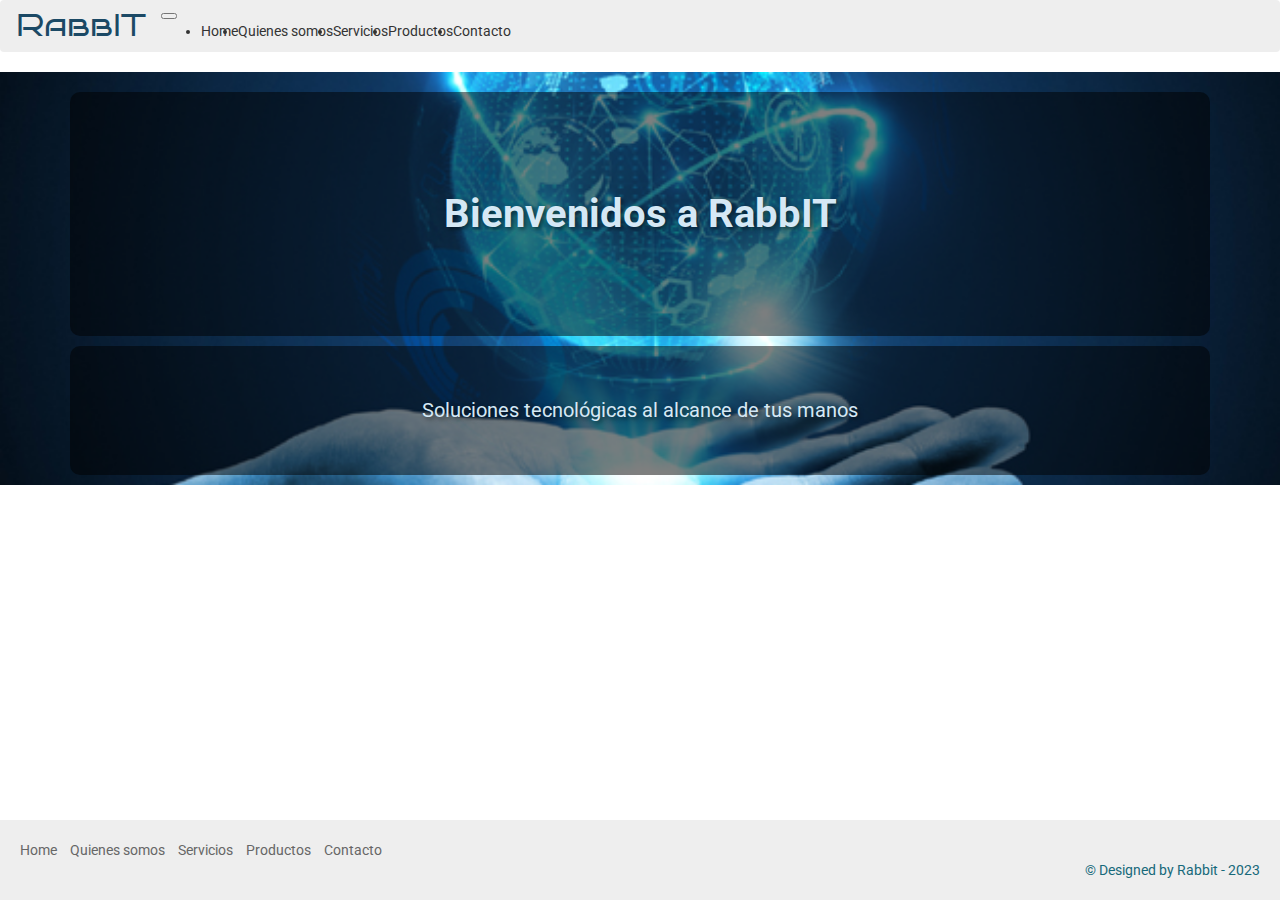
<file: index.html>
<!DOCTYPE html>
<html lang="en">
<head>
    <meta charset="UTF-8">
    <meta http-equiv="X-UA-Compatible" content="IE=edge">
    <meta name="viewport" content="width=device-width, initial-scale=1">
    <title>RabbIT - Soluciones Tecnologicas</title>
    <meta name="keywords" content="desarrollo, soporte, hardware, software, redes, seguridad informatica">
    <meta name="description" content="Soluciones tecnologicas al alcance de tus manos.">
    <link rel="shortcut icon" href="./images/rabbitFav.png" type="image/x-icon">
    <link href="https://cdn.jsdelivr.net/npm/bootstrap@5.3.0-alpha3/dist/css/bootstrap.min.css" rel="stylesheet" integrity="sha384-KK94CHFLLe+nY2dmCWGMq91rCGa5gtU4mk92HdvYe+M/SXH301p5ILy+dN9+nJOZ" crossorigin="anonymous">
    <link rel="stylesheet" href="https://maxcdn.bootstrapcdn.com/bootstrap/3.3.7/css/bootstrap.min.css">
    <link rel="stylesheet" href="./scss/style.css">
</head>
<body>
    <header class="titulosOcultos"> 
        <h1 class="titulo"> RabbIT</h1>
    </header>

    <main>
        <section>
            <nav class="navbar navbar-expand-lg" style="background-color: #EEEEEE;">
                <div class="container-fluid">
                    <a class="navbar-brand" href="./index.html">RabbIT</a>
                    <button class="navbar-toggler" type="button" data-bs-toggle="collapse" data-bs-target="#navbarNav"
                        aria-controls="navbarNav" aria-expanded="false" aria-label="Toggle navigation">
                        <span class="navbar-toggler-icon"></span>
                    </button>
                    <div class="collapse navbar-collapse" id="navbarNav">
                        <ul class="navbar-nav">
                            <li class="nav-item">
                                <a class="nav-link active" aria-current="page" href="#">Home</a>
                            </li>
                            <li class="nav-item">
                                <a class="nav-link" href="./pages/quienesSomos.html">Quienes somos</a>
                            </li>
                            <li class="nav-item">
                                <a class="nav-link" href="./pages/servicios.html">Servicios</a>
                            </li>
                            <li class="nav-item">
                                <a class="nav-link" href="./pages/productos.html">Productos</a>
                            </li>
                            <li class="nav-item">
                                <a class="nav-link" href="./pages/contacto.html">Contacto</a>
                            </li>
                        </ul>
                    </div>
                </div>
            </nav>
        </section>
        
        <section>
            <div class="indexApariencia">
                <div class="container text-center">
                    <h1 class="tituloIndex">Bienvenidos a RabbIT</h1>
                    <p class="parrafoIndex">Soluciones tecnológicas al alcance de tus manos</p>
                </div>
            </div>
        </section>
    </main>
    <footer>
      <ul>
        <li><a href="./index.html">Home</a></li>
        <li><a href="./pages/quienesSomos.html">Quienes somos</a></li>
        <li><a href="./pages/servicios.html">Servicios</a></li>
        <li><a href="./pages/productos.html">Productos</a></li>
        <li><a href="./pages/contacto.html">Contacto</a></li>
      </ul>
      <div class="copyright">
        &copy; Designed by Rabbit - 2023
      </div>
    </footer>
    <script src="https://cdn.jsdelivr.net/npm/bootstrap@5.3.0-alpha3/dist/js/bootstrap.bundle.min.js" integrity="sha384-ENjdO4Dr2bkBIFxQpeoTz1HIcje39Wm4jDKdf19U8gI4ddQ3GYNS7NTKfAdVQSZe" crossorigin="anonymous"></script>
</body>
</html>
</file>
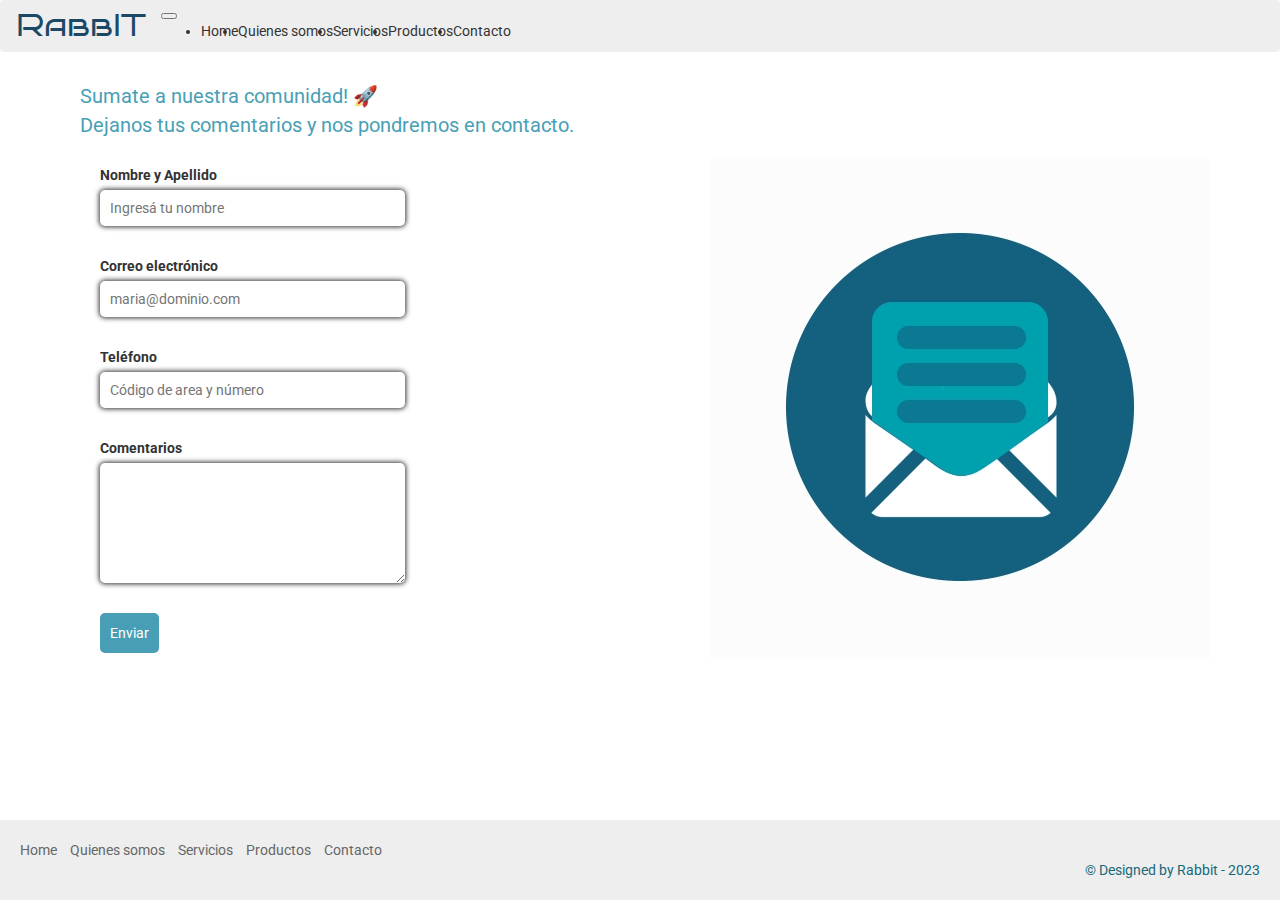
<file: pages/contacto.html>
<!DOCTYPE html>
<html lang="en">
<head>
    <meta charset="UTF-8">
    <meta http-equiv="X-UA-Compatible" content="IE=edge">
    <meta name="viewport" content="width=device-width, initial-scale=1.0">
    <title>RabbIT - Contacto</title>
    <meta name="keywords" content="desarrollo, soporte, hardware, software, redes, seguridad informatica">
    <meta name="description" content="Escribinos con todas tus consultas que uno de nuestros especialistas se pondrá en contacto al instante.">
    <link rel="shortcut icon" href="../images/rabbitFav.png" type="image/x-icon">
    <link href="https://cdn.jsdelivr.net/npm/bootstrap@5.3.0-alpha3/dist/css/bootstrap.min.css" rel="stylesheet" integrity="sha384-KK94CHFLLe+nY2dmCWGMq91rCGa5gtU4mk92HdvYe+M/SXH301p5ILy+dN9+nJOZ" crossorigin="anonymous">
    <link rel="stylesheet" href="https://maxcdn.bootstrapcdn.com/bootstrap/3.3.7/css/bootstrap.min.css">
    <link rel="stylesheet" href="../scss/style.css">
</head>

<body>

    <header class="titulosOcultos"> 
        <h1 class="titulo"> RabbIT</h1>
    </header>
    
    <main>
        <section>
            <nav class="navbar navbar-expand-lg" style="background-color: #EEEEEE;">
                <div class="container-fluid">
                    <a class="navbar-brand" href="../index.html">RabbIT</a>
                    <button class="navbar-toggler" type="button" data-bs-toggle="collapse" data-bs-target="#navbarNav"
                        aria-controls="navbarNav" aria-expanded="false" aria-label="Toggle navigation">
                        <span class="navbar-toggler-icon"></span>
                    </button>
                    <div class="collapse navbar-collapse" id="navbarNav">
                        <ul class="navbar-nav">
                            <li class="nav-item">
                                <a class="nav-link active" aria-current="page" href="../index.html">Home</a>
                            </li>
                            <li class="nav-item">
                                <a class="nav-link" href="./quienesSomos.html">Quienes somos</a>
                            </li>
                            <li class="nav-item">
                                <a class="nav-link" href="./servicios.html">Servicios</a>
                            </li>
                            <li class="nav-item">
                                <a class="nav-link" href="./productos.html">Productos</a>
                            </li>
                            <li class="nav-item">
                                <a class="nav-link" href="./contacto.html">Contacto</a>
                            </li>
                        </ul>
                    </div>
                </div>
            </nav>
        </section>

        <section class="container">
                <p class="contactoTexto">Sumate a nuestra comunidad! &#128640 <br>
                Dejanos tus comentarios y nos pondremos en contacto.</p>
        </section>
        
        <section class="container" >
            <div class="contenedor">
                <form class="formulario">
                    <label for="nombreApellido">Nombre y Apellido</label>
                    <input type="text" id="nombreApellido" placeholder="Ingresá tu nombre" required> 
                    <br>
                    <label for="correoElectronico">Correo electrónico</label> 
                    <input type="email" id="correoElectronico" placeholder="maria@dominio.com" required>
                    <br>
                    <label for="telefono">Teléfono</label>
                    <input type="number" id="telefono" placeholder="Código de area y número"  required> 
                    <br>
                    <label for="comentario">Comentarios</label>
                    <textarea name="mensaje" id="mensaje" cols="20" rows="5" placeholder="Ingresá aqui tus comentarios"  required> </textarea>
                    <br>
                    <button class="boton" type="submit"> Enviar</button>
                </form>
                <img class="gifContacto" src="../images/contacto.gif" alt="enviarCorreo">
            </div>
        </section>
    </main>

    <footer>
        <ul>
            <li><a href="../index.html">Home</a></li>
            <li><a href="./quienesSomos.html">Quienes somos</a></li>
            <li><a href="./servicios.html">Servicios</a></li>
            <li><a href="./productos.html">Productos</a></li>
            <li><a href="./contacto.html">Contacto</a></li>
        </ul>
        <div class="copyright">
            &copy; Designed by Rabbit - 2023
        </div>
    </footer>
<script src="https://cdn.jsdelivr.net/npm/bootstrap@5.3.0-alpha3/dist/js/bootstrap.bundle.min.js" integrity="sha384-ENjdO4Dr2bkBIFxQpeoTz1HIcje39Wm4jDKdf19U8gI4ddQ3GYNS7NTKfAdVQSZe" crossorigin="anonymous"></script>
</body>
</html>
</file>
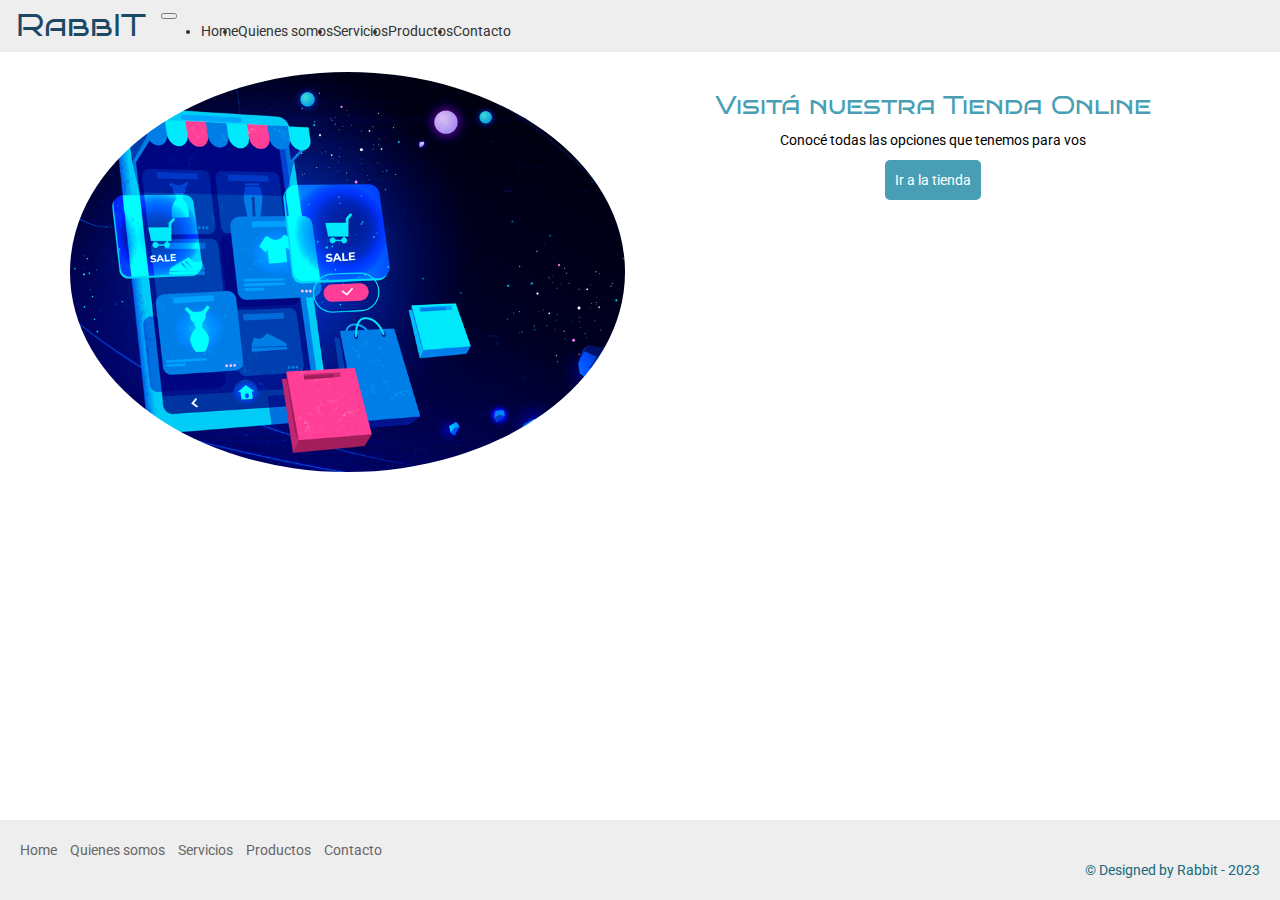
<file: pages/productos.html>
<!DOCTYPE html>
<html lang="en">

<head>
    <meta charset="UTF-8">
    <meta http-equiv="X-UA-Compatible" content="IE=edge">
    <meta name="viewport" content="width=device-width, initial-scale=1.0">
    <title>RabbIT - Productos</title>
    <meta name="keywords" content="desarrollo, soporte, hardware, software, redes, seguridad informatica">
    <meta name="description" content="Visita nuestra tienda. Tenemos lo que buscas y sino lo conseguimos.">
    <link rel="shortcut icon" href="../images/rabbitFav.png" type="image/x-icon">
    <link href="https://cdn.jsdelivr.net/npm/bootstrap@5.3.0-alpha3/dist/css/bootstrap.min.css" rel="stylesheet"
        integrity="sha384-KK94CHFLLe+nY2dmCWGMq91rCGa5gtU4mk92HdvYe+M/SXH301p5ILy+dN9+nJOZ" crossorigin="anonymous">
    <link rel="stylesheet" href="https://maxcdn.bootstrapcdn.com/bootstrap/3.3.7/css/bootstrap.min.css">
    <link rel="stylesheet" href="../scss/style.css">
</head>

<body>
    <header>
        <h1 class="titulosOcultos">RabbIT</h1>
    </header>
    <main>
        <section class="headerRabbit">
            <nav class="navbar navbar-expand-lg" style="background-color: #EEEEEE;">
                <div class="container-fluid">
                    <a class="navbar-brand" href="../index.html">RabbIT</a>
                    <button class="navbar-toggler" type="button" data-bs-toggle="collapse" data-bs-target="#navbarNav"
                        aria-controls="navbarNav" aria-expanded="false" aria-label="Toggle navigation">
                        <span class="navbar-toggler-icon"></span>
                    </button>
                    <div class="collapse navbar-collapse" id="navbarNav">
                        <ul class="navbar-nav">
                            <li class="nav-item">
                                <a class="nav-link active" aria-current="page" href="../index.html">Home</a>
                            </li>
                            <li class="nav-item">
                                <a class="nav-link" href="./quienesSomos.html">Quienes somos</a>
                            </li>
                            <li class="nav-item">
                                <a class="nav-link" href="./servicios.html">Servicios</a>
                            </li>
                            <li class="nav-item">
                                <a class="nav-link" href="./productos.html">Productos</a>
                            </li>
                            <li class="nav-item">
                                <a class="nav-link" href="./contacto.html">Contacto</a>
                            </li>
                        </ul>
                    </div>
                </div>
            </nav>
        </section>
        <section>
            <div class="container">
                <div class="row">
                <div class="col-md-6">
                    <img class="tiendaImg" src="../images/tiendaImg.jpeg" alt="tienda">
                </div>
                <div class="col-md-6 d-flex align-items-center justify-content-center" >
                    <div class="textoTienda">
                    <h2 class="subtitulos">Visitá nuestra Tienda Online</h2>
                    <p class="textoProductos">Conocé todas las opciones que tenemos para vos</p>
                    <button class="boton" > Ir a la tienda </button>
                </div>
                </div>
                </div>
            </div>

        </section>
    </main>

    <footer>
        <ul>
            <li><a href="../index.html">Home</a></li>
            <li><a href="./quienesSomos.html">Quienes somos</a></li>
            <li><a href="./servicios.html">Servicios</a></li>
            <li><a href="./productos.html">Productos</a></li>
            <li><a href="./contacto.html">Contacto</a></li>
        </ul>
        <div class="copyright">
            &copy; Designed by Rabbit - 2023
        </div>
    </footer>
    <script src="https://cdn.jsdelivr.net/npm/bootstrap@5.3.0-alpha3/dist/js/bootstrap.bundle.min.js"
        integrity="sha384-ENjdO4Dr2bkBIFxQpeoTz1HIcje39Wm4jDKdf19U8gI4ddQ3GYNS7NTKfAdVQSZe"
        crossorigin="anonymous"></script>
</body>

</html>
</file>
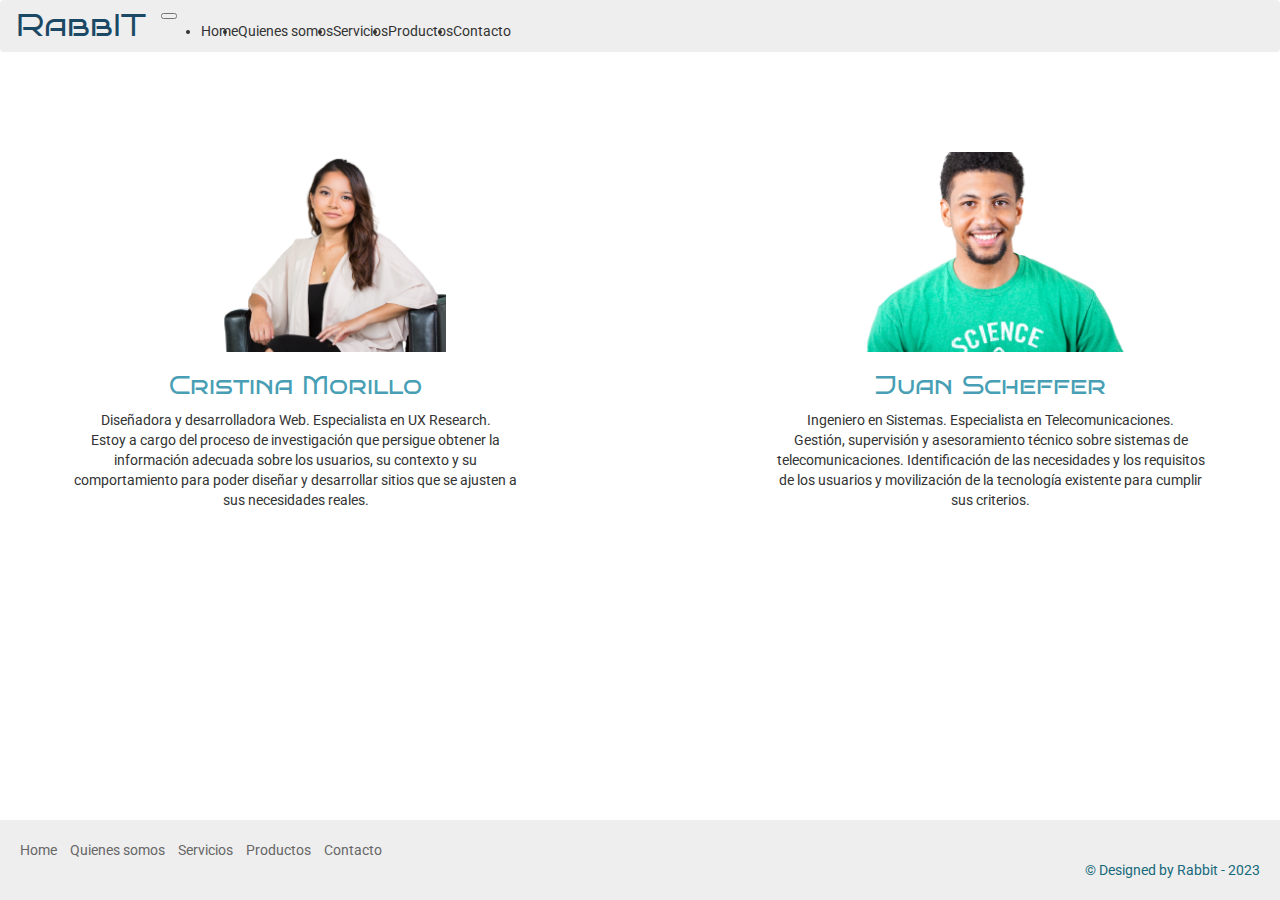
<file: pages/quienesSomos.html>
<!DOCTYPE html>
<html lang="en">
<head>
    <meta charset="UTF-8">
    <meta http-equiv="X-UA-Compatible" content="IE=edge">
    <meta name="viewport" content="width=device-width, initial-scale=1.0">
    <title>RabbIT - Quienes somos</title>
    <meta name="keywords" content="desarrollo, soporte, hardware, software, redes, seguridad informatica">
    <meta name="description" content="Conoce los profesionales que formamos parte de RabbIT y descubri la mejor manera de impulsar el entorno tecnologico de tu negocio">
    <link rel="shortcut icon" href="../images/rabbitFav.png" type="image/x-icon">
    <link href="https://cdn.jsdelivr.net/npm/bootstrap@5.3.0-alpha3/dist/css/bootstrap.min.css" rel="stylesheet" integrity="sha384-KK94CHFLLe+nY2dmCWGMq91rCGa5gtU4mk92HdvYe+M/SXH301p5ILy+dN9+nJOZ" crossorigin="anonymous">
    <link rel="stylesheet" href="https://maxcdn.bootstrapcdn.com/bootstrap/3.3.7/css/bootstrap.min.css">
    <link rel="stylesheet" href="../scss/style.css">
</head>
<body>
    
    <header>
        <h1 class="titulosOcultos"><a href="../index.html"></a></a>RabbIT</h1>
    </header>

    <main>
        <section>
            <nav class="navbar navbar-expand-lg" style="background-color: #EEEEEE;">
                <div class="container-fluid">
                    <a class="navbar-brand" href="../index.html">RabbIT</a>
                    <button class="navbar-toggler" type="button" data-bs-toggle="collapse" data-bs-target="#navbarNav"
                        aria-controls="navbarNav" aria-expanded="false" aria-label="Toggle navigation">
                        <span class="navbar-toggler-icon"></span>
                    </button>
                    <div class="collapse navbar-collapse" id="navbarNav">
                        <ul class="navbar-nav">
                            <li class="nav-item">
                                <a class="nav-link active" aria-current="page" href="../index.html">Home</a>
                            </li>
                            <li class="nav-item">
                                <a class="nav-link" href="./quienesSomos.html">Quienes somos</a>
                            </li>
                            <li class="nav-item">
                                <a class="nav-link" href="./servicios.html">Servicios</a>
                            </li>
                            <li class="nav-item">
                                <a class="nav-link" href="./productos.html">Productos</a>
                            </li>
                            <li class="nav-item">
                                <a class="nav-link" href="./contacto.html">Contacto</a>
                            </li>
                        </ul>
                    </div>
                </div>
            </nav>
        </section>
        <section class="container" >
            <div class="quienesSomos">
                <div class="cristina">
                    <img class="crisjpg" src="../images/cristinaMorillo.png" alt="cristina">
                    <h2 class="subtitulos">Cristina Morillo</h2>
                    <p>Diseñadora y desarrolladora Web. Especialista en UX Research. <br> Estoy a cargo del proceso de investigación que persigue obtener la información adecuada sobre los usuarios, su contexto y su comportamiento para poder diseñar y desarrollar sitios que se ajusten a sus necesidades reales.</p>
                </div>
                
                <div class="juan">
                    <img class="juanjpg" src="../images/juanScheffer.png" alt="juan">
                    <h2 class="subtitulos">Juan Scheffer</h2>
                    <p>Ingeniero en Sistemas. Especialista en Telecomunicaciones. <br> Gestión, supervisión y asesoramiento técnico sobre sistemas de telecomunicaciones. Identificación de las necesidades y los requisitos de los usuarios y movilización de la tecnología existente para cumplir sus criterios.</p>
                </div>
            </div>
        </section>
    </main>
    <footer>
        <ul>
            <li><a href="../index.html">Home</a></li>
            <li><a href="./quienesSomos.html">Quienes somos</a></li>
            <li><a href="./servicios.html">Servicios</a></li>
            <li><a href="./productos.html">Productos</a></li>
            <li><a href="./contacto.html">Contacto</a></li>
        </ul>
        <div class="copyright">
            &copy; Designed by Rabbit - 2023
        </div>
    </footer>
<script src="https://cdn.jsdelivr.net/npm/bootstrap@5.3.0-alpha3/dist/js/bootstrap.bundle.min.js" integrity="sha384-ENjdO4Dr2bkBIFxQpeoTz1HIcje39Wm4jDKdf19U8gI4ddQ3GYNS7NTKfAdVQSZe" crossorigin="anonymous"></script>
</body>
</html>
</file>
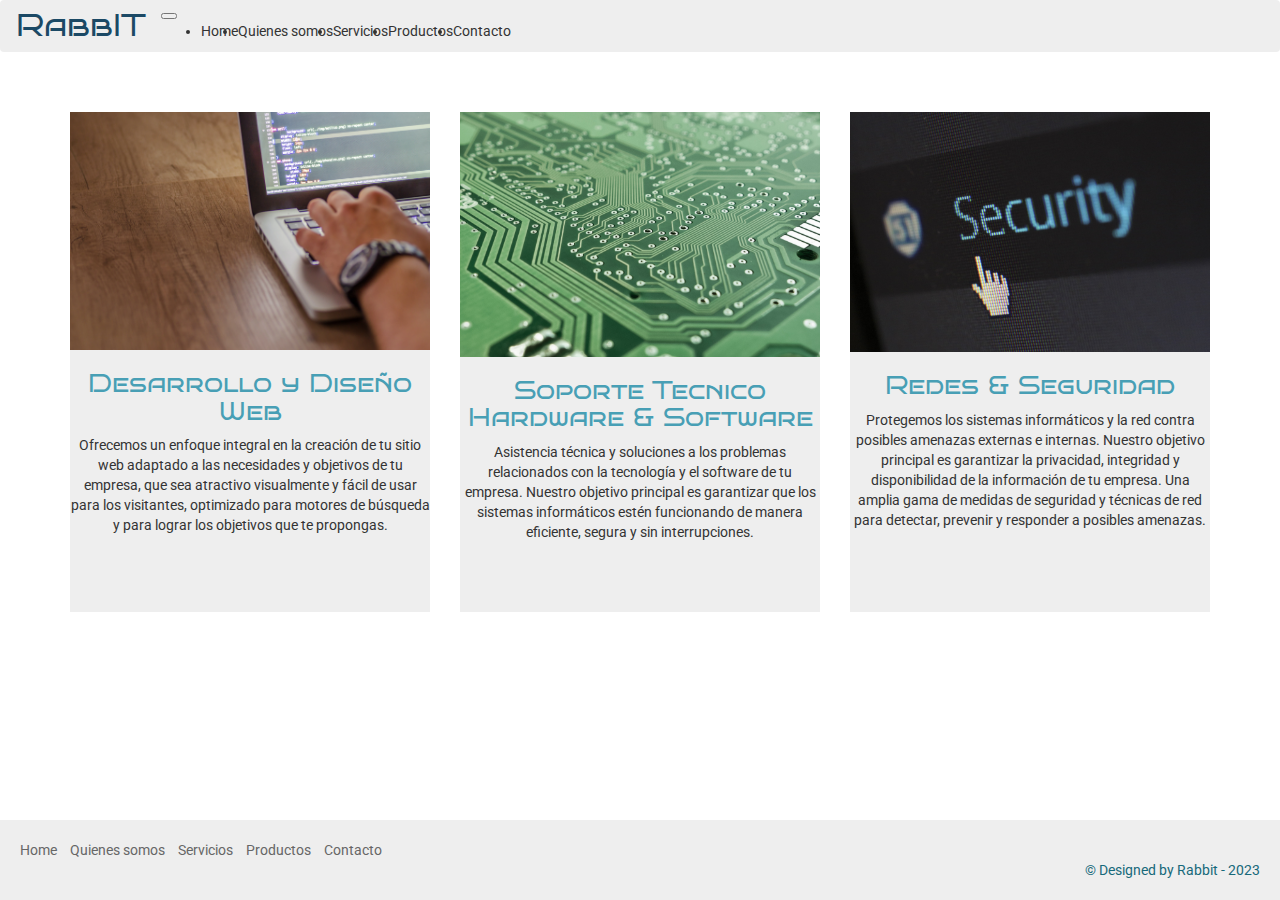
<file: pages/servicios.html>
<!DOCTYPE html>
<html lang="en">
<head>
    <meta charset="UTF-8">
    <meta http-equiv="X-UA-Compatible" content="IE=edge">
    <meta name="viewport" content="width=device-width, initial-scale=1.0">
    <title>RabbIT - Servicios</title>
    <meta name="keywords" content="desarrollo, soporte, hardware, software, redes, seguridad informatica">
    <meta name="description" content="Ofrecemos un amplio abanico de servicios para facilitar, optimizar y generar el mayor rendimiento en el entorno tecnologico de tu empresa">
    <link rel="shortcut icon" href="../images/rabbitFav.png" type="image/x-icon">
    <link href="https://cdn.jsdelivr.net/npm/bootstrap@5.3.0-alpha3/dist/css/bootstrap.min.css" rel="stylesheet" integrity="sha384-KK94CHFLLe+nY2dmCWGMq91rCGa5gtU4mk92HdvYe+M/SXH301p5ILy+dN9+nJOZ" crossorigin="anonymous">
    <link rel="stylesheet" href="https://maxcdn.bootstrapcdn.com/bootstrap/3.3.7/css/bootstrap.min.css">
    <link rel="stylesheet" href="../scss/style.css">
</head>
<body>
    
    <header>
        <h1 class="titulosOcultos">RabbIT</h1>
    </header>

    <main>
        <section>
            <nav class="navbar navbar-expand-lg" style="background-color: #EEEEEE;">
                <div class="container-fluid">
                    <a class="navbar-brand" href="../index.html">RabbIT</a>
                    <button class="navbar-toggler" type="button" data-bs-toggle="collapse" data-bs-target="#navbarNav"
                        aria-controls="navbarNav" aria-expanded="false" aria-label="Toggle navigation">
                        <span class="navbar-toggler-icon"></span>
                    </button>
                    <div class="collapse navbar-collapse" id="navbarNav">
                        <ul class="navbar-nav">
                            <li class="nav-item">
                                <a class="nav-link active" aria-current="page" href="../index.html">Home</a>
                            </li>
                            <li class="nav-item">
                                <a class="nav-link" href="./quienesSomos.html">Quienes somos</a>
                            </li>
                            <li class="nav-item">
                                <a class="nav-link" href="./servicios.html">Servicios</a>
                            </li>
                            <li class="nav-item">
                                <a class="nav-link" href="./productos.html">Productos</a>
                            </li>
                            <li class="nav-item">
                                <a class="nav-link" href="./contacto.html">Contacto</a>
                            </li>
                        </ul>
                    </div>
                </div>
            </nav>
        </section>

        <section class="container">
            <div class="tarjetas">
                <div class="desarrollo">
                    <img class="imgServicios" src="../images/desarrollo.webp" alt="desarrollo">
                    <h3 class="subtitulos" >Desarrollo y Diseño Web</h3>
                    <p class="parrafo">Ofrecemos un enfoque integral en la creación de tu sitio web adaptado a las necesidades y objetivos de tu empresa, que sea atractivo visualmente y fácil de usar para los visitantes, optimizado para motores de búsqueda y para lograr los objetivos que te propongas.</p>
                </div>
                <div class="soporte">
                    <img class="imgServicios" src="../images/soporte.jpg" alt="soporte">
                    <h3 class="subtitulos">Soporte Tecnico Hardware & Software</h3>
                    <p class="parrafo">Asistencia técnica y soluciones a los problemas relacionados con la tecnología y el software de tu empresa. Nuestro objetivo principal es garantizar que los sistemas informáticos estén funcionando de manera eficiente, segura y sin interrupciones.</p>
                </div>
                <div class="seguridad">
                    <img class="imgServicios" src="../images/seguridad.jpg" alt="redes">
                    <h3 class="subtitulos">Redes & Seguridad</h3>
                    <p class="parrafo">Protegemos los sistemas informáticos y la red contra posibles amenazas externas e internas. Nuestro objetivo principal es garantizar la privacidad, integridad y disponibilidad de la información de tu empresa.
                        Una amplia gama de medidas de seguridad y técnicas de red para detectar, prevenir y responder a posibles amenazas. </p>
                </div>
            </div>
        </section>   
    </main>
    <footer>
        <ul>
            <li><a href="../index.html">Home</a></li>
            <li><a href="./quienesSomos.html">Quienes somos</a></li>
            <li><a href="./servicios.html">Servicios</a></li>
            <li><a href="./productos.html">Productos</a></li>
            <li><a href="./contacto.html">Contacto</a></li>
        </ul>
        <div class="copyright">
            &copy; Designed by Rabbit - 2023
        </div>
    </footer>
<script src="https://cdn.jsdelivr.net/npm/bootstrap@5.3.0-alpha3/dist/js/bootstrap.bundle.min.js" integrity="sha384-ENjdO4Dr2bkBIFxQpeoTz1HIcje39Wm4jDKdf19U8gI4ddQ3GYNS7NTKfAdVQSZe" crossorigin="anonymous"></script>
</body>
</html>
</file>
<file: scss/style.css>
@import url("https://fonts.googleapis.com/css2?family=Kanit:wght@600&display=swap");
@import url("https://fonts.googleapis.com/css2?family=Kanit:wght@600&family=Roboto:wght@400;500&display=swap");
@import url("https://fonts.googleapis.com/css2?family=Bruno+Ace+SC&family=Roboto:wght@300&display=swap");
* {
  margin: 10x;
  padding: 5x;
  box-sizing: border-box;
  font-family: "Roboto", sans-serif;
}

a {
  color: inherit;
  text-decoration: none;
}

.titulosOcultos {
  display: none;
}

.navbar-brand {
  font-size: 30px;
  font-family: "Bruno Ace SC";
  color: #1B4965;
}

.indexApariencia {
  background-image: url(../images/indeximg.jpeg);
  background-size: cover;
  background-position: center;
  background-repeat: no-repeat;
}

.tituloIndex {
  font-size: 4rem;
  font-weight: bold;
  color: rgb(213, 232, 245);
  text-shadow: 2px 2px 4px rgba(0, 0, 0, 0.5);
  background-color: rgba(0, 0, 0, 0.5);
  padding: 10rem;
  border-radius: 10px;
  font-family: "Roboto", sans-serif;
}

.parrafoIndex {
  font-size: 2rem;
  color: rgb(213, 232, 245);
  text-shadow: 2px 2px 4px rgba(0, 0, 0, 0.5);
  background-color: rgba(0, 0, 0, 0.5);
  padding: 5rem;
  border-radius: 10px;
}

@keyframes zoom-in {
  from {
    transform: scale(1);
  }
  to {
    transform: scale(1.1);
  }
}
.tarjetas {
  display: flex;
  gap: 3rem;
  margin-top: 4rem;
  flex-direction: row;
  flex-wrap: nowrap;
  align-items: end;
  text-align: center;
  margin-bottom: 20px;
  overflow-wrap: break-word;
}

.desarrollo:hover, .soporte:hover, .seguridad:hover {
  animation: zoom-in 0.1s ease-in-out forwards;
}

.imgServicios {
  width: 100%;
}

.subtitulos {
  color: #489FB5;
  font-size: 25px;
  font-family: "Bruno Ace SC";
}

.desarrollo, .soporte, .seguridad {
  width: 500px;
  height: 500px;
  background-color: #EEEEEE;
}

@keyframes fadeRight {
  from {
    opacity: 0;
    transform: translateX(-50px);
  }
  to {
    opacity: 1;
    transform: translateX(0);
  }
}
@keyframes fadeLeft {
  from {
    opacity: 0;
    transform: translateX(50px);
  }
  to {
    opacity: 1;
    transform: translateX(0);
  }
}
.quienesSomos {
  display: flex;
  gap: 25rem;
  text-align: center;
  margin-top: 8rem;
}

.cristina {
  animation-name: fadeRight;
  animation-duration: 1s;
  animation-delay: 0.5s;
  animation-fill-mode: forwards;
  font-family: "Bruno Ace SC";
}

.juan {
  animation-name: fadeLeft;
  animation-duration: 1s;
  animation-delay: 0.5s;
  animation-fill-mode: forwards;
  font-family: "Bruno Ace SC";
}

.crisjpg {
  width: 300px;
  height: 300px-;
}

.juanjpg {
  width: 300px;
  height: 200px;
}

.contenedor img {
  width: 50%;
  height: auto;
}

.tiendaImg {
  width: 100%;
  border-radius: 90%;
}

.textoProductos {
  color: black;
}

.textoTienda {
  text-align: center;
  color: #489FB5;
  justify-content: center;
}

.contactoTexto {
  font-size: 20px;
  padding: 1rem;
  color: #489FB5;
}

.contenedor {
  display: flex;
  align-items: center;
  justify-content: center;
}

.contenedor form {
  width: 100%;
  margin-left: 3rem;
}

.formulario {
  display: flex;
  flex-direction: column;
  align-items: flex-start;
}

.boton {
  padding: 10px;
  border: none;
  border-radius: 5px;
  background-color: #489FB5;
  color: #fff;
  transition: all 0.2s ease-in-out;
}
.boton:hover {
  background-color: #16697A;
}

input,
textarea {
  padding: 10px;
  margin-bottom: 10px;
  height: 50%;
  width: 50%;
  border: none;
  border-radius: 5px;
  box-shadow: 0px 0px 5px 1px;
}

input:focus,
textarea:focus {
  outline: none;
  box-shadow: 0px 0px 5px 1px;
}

.navbar-fixed-bottom {
  background-color: #EEEEEE;
}

.menuFooter {
  list-style: none;
  margin: none;
}

.headerRabbit {
  background-color: #EEEEEE;
}

footer {
  background-color: #EEEEEE;
  padding: 20px;
  text-align: center;
  position: fixed;
  width: 100%;
  bottom: 0;
}
footer ul {
  list-style-type: none;
  margin: 0;
  padding: 0;
  overflow: hidden;
  text-align: left;
}
footer ul li {
  display: inline-block;
  margin-right: 10px;
}
footer ul a {
  text-decoration: none;
  color: #666666;
}
footer .copyright {
  float: right;
  color: #16697A;
}

@media screen and (max-width: 768px) {
  .cristina {
    background: rgb(130, 192, 204);
    background: radial-gradient(circle, rgba(130, 192, 204, 0.745557598) 27%, rgba(237, 231, 227, 0.3926164216) 100%);
  }
  .juan {
    background: rgb(130, 192, 204);
    background: radial-gradient(circle, rgba(130, 192, 204, 0.745557598) 27%, rgba(237, 231, 227, 0.3926164216) 100%);
  }
  .crisjpg {
    display: flex;
    contain: content;
  }
  .quienesSomos {
    display: flex;
    flex-flow: wrap;
    gap: 2rem;
  }
  .tarjetas {
    display: flex;
    flex-direction: column;
  }
  .tarjetas > div {
    width: 100%;
  }
  .subtitulos {
    font-size: 20px;
  }
  .textoTienda {
    text-align: center;
  }
  .contenedor {
    flex-direction: column;
    align-items: center;
  }
  .contenedor img {
    display: none;
  }
  .contenedor form {
    width: 100%;
  }
  footer ul {
    display: block;
    text-align: center;
  }
  footer ul li {
    display: block;
    margin-bottom: 10px;
  }
  footer .copyright {
    float: none;
    display: block;
  }
}/*# sourceMappingURL=style.css.map */
</file>
